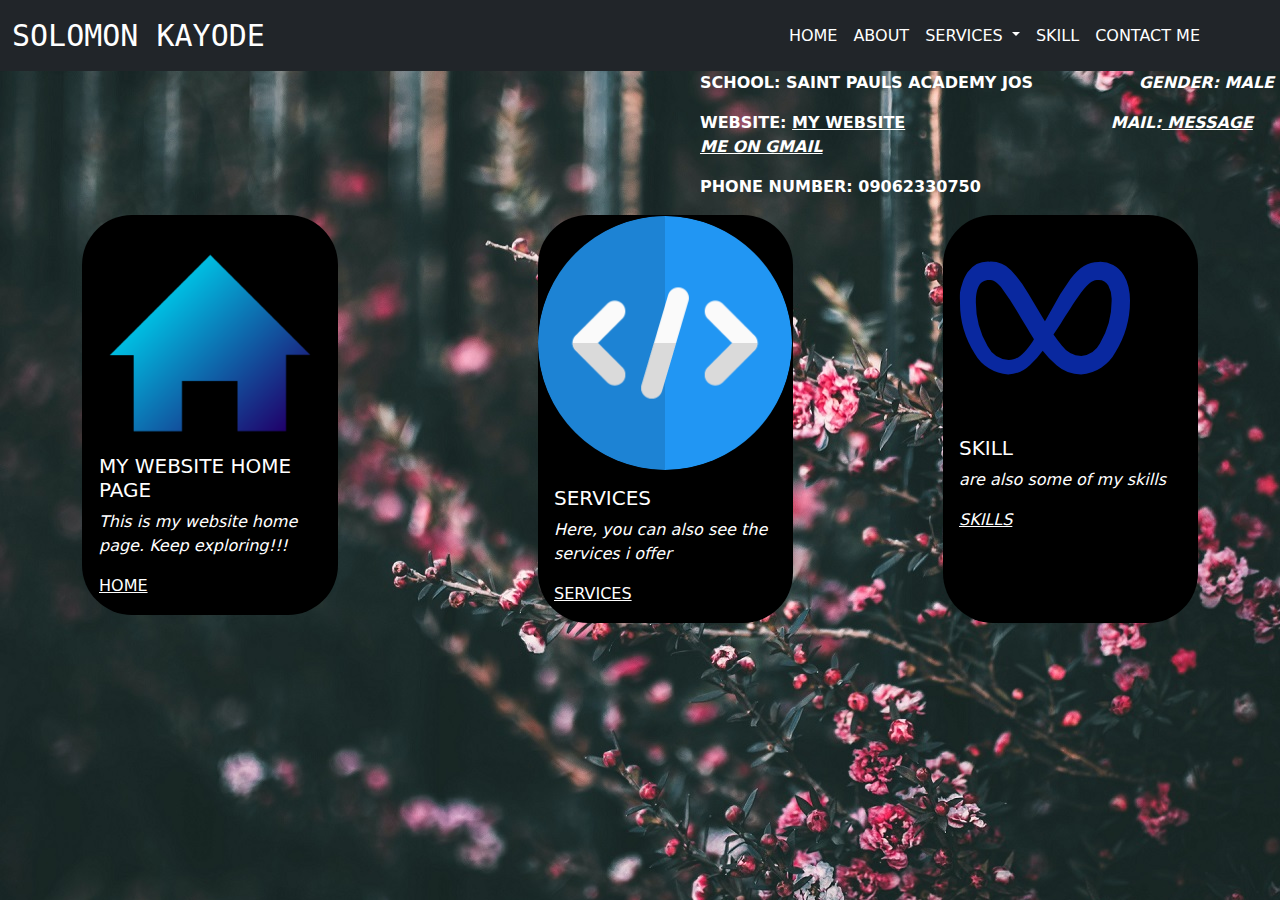
<file: index.html>
<!DOCTYPE html>
<html>
    <head>
        <meta charset="utf-8">
        <link rel="stylesheet" href="./index.css" type="text/css">
        <link rel="stylesheet" href="./bootstrap.min.css" type="text/css">
        <title>Solomon Kayode</title>
    </head>
    <body>
      <!--NAVBAR-->
        <nav class="navbar navbar-expand-lg bg-dark">
            <div class="container-fluid">
              <a class="navbar-brand" href="#" style="color: white;" id="cat">SOLOMON KAYODE</a>
              <button class="navbar-toggler" type="button" data-bs-toggle="collapse" data-bs-target="#navbarSupportedContent" aria-controls="navbarSupportedContent" aria-expanded="false" aria-label="Toggle navigation">
                <span class="navbar-toggler-icon"></span>
              </button>
              <div class="collapse navbar-collapse" id="navbarSupportedContent" style="margin-left: 500px;">
                <ul class="navbar-nav me-auto mb-2 mb-lg-0">
                  <li class="nav-item">
                    <a class="nav-link active" aria-current="page" href="index.html" style="color: white;">HOME</a>
                  </li>
                  <li class="nav-item">
                    <a class="nav-link" href="#" style="color: white;">ABOUT</a>
                  </li>
                  </li>
                  <li class="nav-item dropdown">
                    <a class="nav-link dropdown-toggle" href="#" role="button" data-bs-toggle="dropdown" aria-expanded="false" style="color: white;">
                      SERVICES
                    </a>
                    <ul class="dropdown-menu">
                      <li><a class="dropdown-item" href="#">Website Designing</a></li>
                      <li><a class="dropdown-item" href="#">Game Developer</a></li>
                      <li><a class="dropdown-item" href="#">APP Developer</a></li>
                    </ul>
                  </li>
                  <li class="nav-item">
                    <a class="nav-link" href="index1.html" style="color: white;">SKILL</a>
                  <li class="nav-item">
                    <a href="tel:09062330750" class="nav-link" style="color: white;">CONTACT ME</a>
                  </li>
                </ul>
              </div>
            </div>
          </nav>
          <!--personal info-->
          <p style="margin-left: 700px;color: white;"><b>SCHOOL: SAINT PAULS ACADEMY JOS <i style="margin-left: 100px;">GENDER: MALE</i></b></p></p>
          <p style="margin-left: 700px;color: white;"><b>WEBSITE: <a href="https://kayboii.github.io/portrait" style="color: white;">MY WEBSITE</a>
            <i style="margin-left: 200px;">MAIL:<a href="mailto: solomonkayode132@gmail.com" style="color: white;" class="mail-me"> MESSAGE ME ON GMAIL</a></i></b></p>
          <p style="margin-left: 700px;color: white;"><b>PHONE NUMBER: 09062330750</b></p>
          <script src="./bootstrap.min.js"></script>
          <!--section 1 card-->
          <section>
            <div class="container" >
                <div class="row">
                    <div class="col-sm-12 col-md-12 card-group">
                        <div class="card spp" id="tunde" style="width: 19rem; margin-right: 200px; height: 400px; border-radius: 50px;">
                            <div class="card-body">
                                 <img src="./home.png" class="card-img-top" alt="home">
                                <h5 class="card-title" style="color: white;">MY WEBSITE HOME PAGE</h5>
                                <p class="card-text" style="color: white;"><i>This is my website home page. Keep exploring!!!</i></p>
                                <a href="./index.html" style="color: white;">HOME</a>  
                            </div>
                        </div>
    <!--second card usage-->
                           <div class="card spp" style="width: 19rem; margin-right: 150px;" id="van">
                            <img src="./2572630.png" class="card-img-top" alt="cod" id="frog" style="color: white;">
                            <div class="card-body">
                                <h5 class="card-title" style="color: white;">SERVICES</h5>
                                <p class="card-text" style="color: white;"><i>Here, you can also see the services i offer</i></p>
                                <a href="./index2.html" style="color: white;">SERVICES</a>
                            </div>
                        </div>
                        
    <!--third card usage-->
                        <div class="card spp" style="width: 19rem;" id="ki">
                          <svg xmlns="http://www.w3.org/2000/svg" width="204" height="204" viewBox="0 0 24 24" style="fill: rgba(10, 46, 185, 0.86);transform: rotate(180deg);msFilter:progid:DXImageTransform.Microsoft.BasicImage(rotation=2);"><path d="M20.26 7.8a4.82 4.82 0 0 0-3.93-2.44 3.91 3.91 0 0 0-2.54 1.09 10.58 10.58 0 0 0-1.52 1.71 11 11 0 0 0-1.63-1.72 4.39 4.39 0 0 0-2.88-1.08A5 5 0 0 0 3.7 8 11.49 11.49 0 0 0 2 14a7 7 0 0 0 .18 1.64A4.44 4.44 0 0 0 2.71 17a3.23 3.23 0 0 0 3 1.6c1.25 0 2.19-.56 3.3-2a26.4 26.4 0 0 0 2.21-3.6l.63-1.12c.06-.09.11-.18.16-.27l.15.25 1.79 3A14.77 14.77 0 0 0 16 17.63a3.38 3.38 0 0 0 2.55 1 3 3 0 0 0 2.54-1.23 2.2 2.2 0 0 0 .18-.28 4.1 4.1 0 0 0 .31-.63l.12-.35A6.53 6.53 0 0 0 22 15a9 9 0 0 0 0-1 11.15 11.15 0 0 0-1.74-6.2zm-10.12 3.56c-.64 1-1.57 2.51-2.37 3.61-1 1.37-1.51 1.51-2.07 1.51a1.29 1.29 0 0 1-1.15-.66 3.3 3.3 0 0 1-.39-1.7A9.74 9.74 0 0 1 5.54 9a2.8 2.8 0 0 1 2.19-1.47A3 3 0 0 1 10 8.74a14.07 14.07 0 0 1 1 1.31zm8.42 5.12c-.48 0-.85-.19-1.38-.83A34.87 34.87 0 0 1 14.82 12l-.52-.86c-.36-.61-.71-1.16-1-1.65a2.46 2.46 0 0 1 .17-.27c.94-1.39 1.77-2.17 2.8-2.17a3.12 3.12 0 0 1 2.49 1.66 10.17 10.17 0 0 1 1.37 5.34c-.04 1.31-.34 2.43-1.57 2.43z"></path></svg>
                            <div class="card-body">
                                <h5 class="card-title" style="color: white;">SKILL</h5>
                                <p class="card-text" style="color: white;"><i> are also some of my skills</i></p>
                                <a href="index1.html" style="color: white;"><i>SKILLS</i></a>
                        </div>
                    </div>
                </div>
            </div>
    </section>
    </body>
</html>
</file>
<file: index.css>
#cat
{
    font-family: monospace;
    font-size: 30px;
}
body
{
background-image: url(./pexels-lisa-fotios-1182338.jpg);
}
#frog
{
    border-radius: 500px;
}
#tunde
{
    background-color: black;
}
#van
{
    background-color: black;
    border-radius: 50px;
}
#ki
{
    background-color: black;
    border-radius: 50px;
}
</file>
